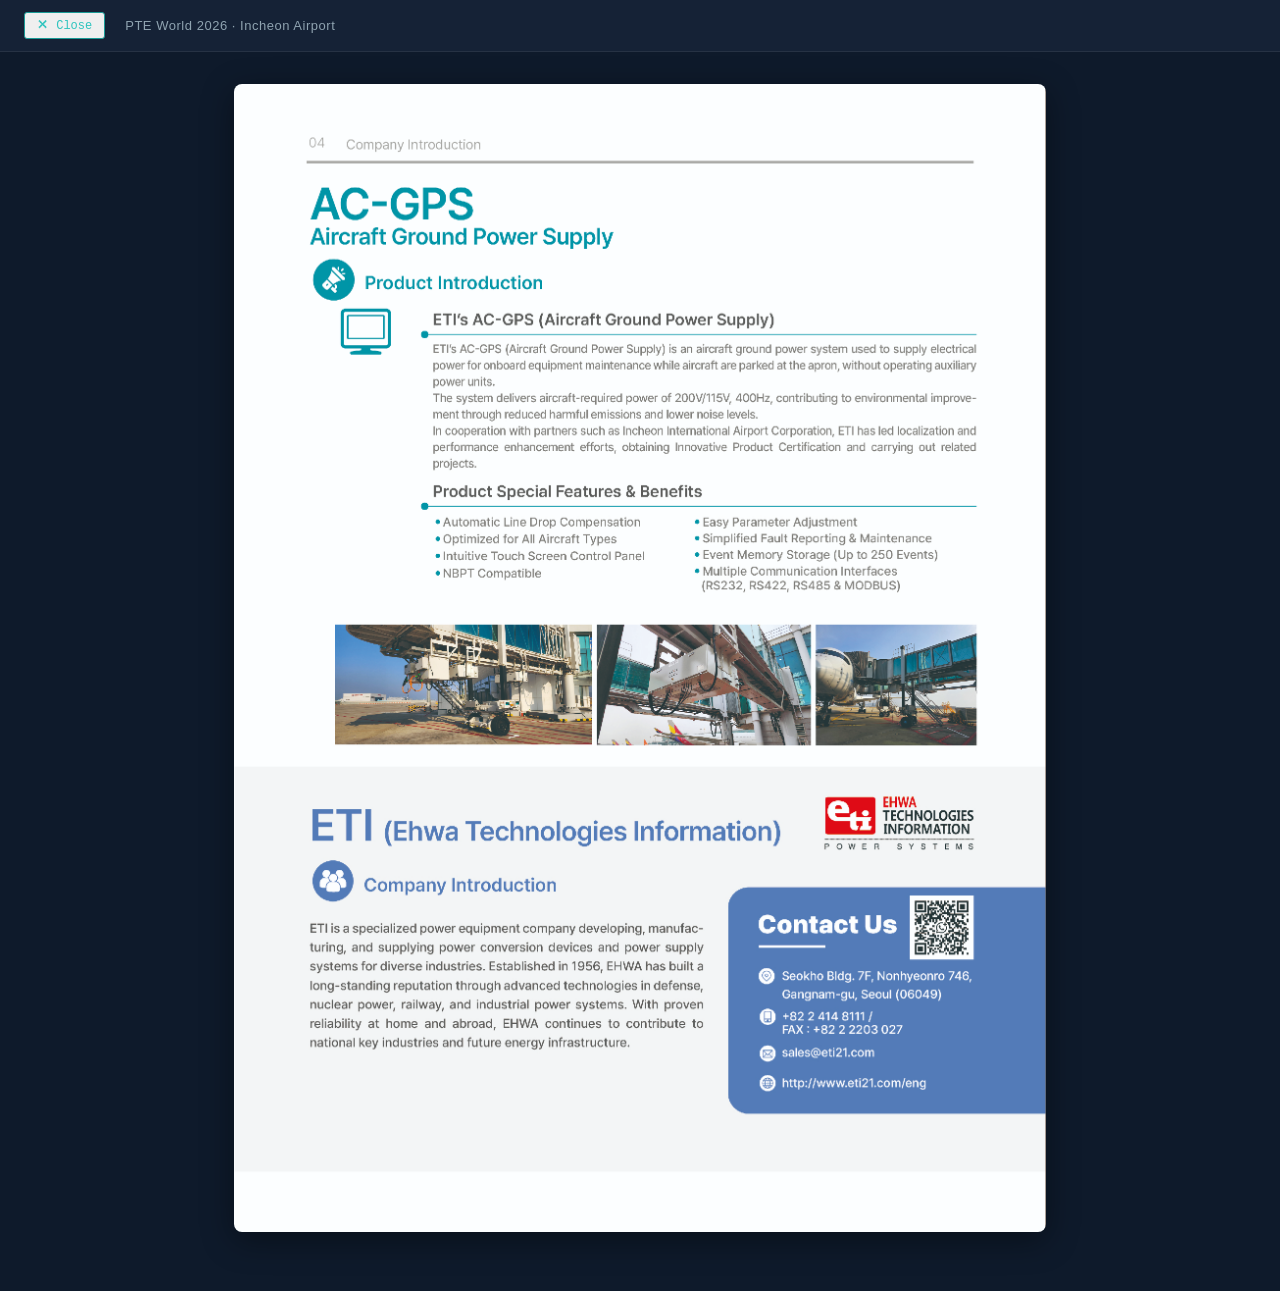
<file: detail/acgps.html>
<!DOCTYPE html>
<html lang="ko">
<head>
  <meta charset="UTF-8" />
  <meta name="viewport" content="width=device-width, initial-scale=1.0" />
  <title>AC-GPS · PTE World 2026</title>
  <link rel="stylesheet" href="../detail.css" />
</head>
<body>
  <header class="detail-header">
    <button onclick="window.close()" class="back-btn">✕ Close</button>
    <span class="header-title">PTE World 2026 · Incheon Airport</span>
  </header>
  <main class="detail-main">
    <img src="../images/acgps.jpeg" alt="AC-GPS" />
  </main>
</body>
</html>
</file>
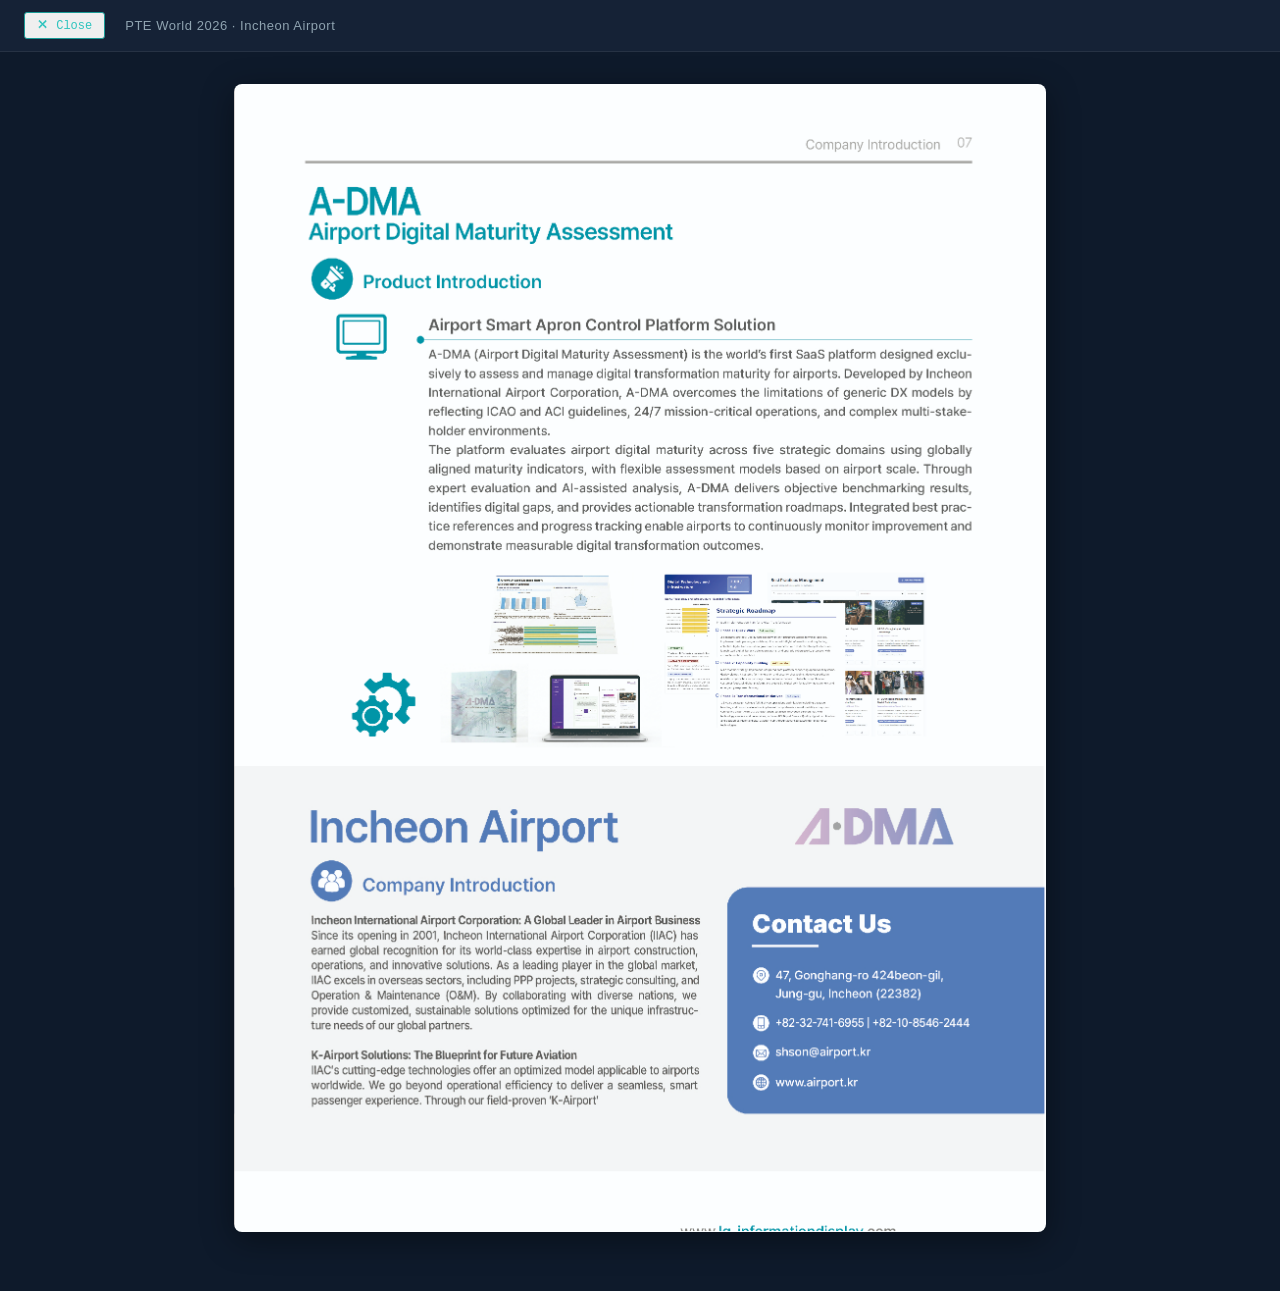
<file: detail/adma.html>
<!DOCTYPE html>
<html lang="ko">
<head>
  <meta charset="UTF-8" />
  <meta name="viewport" content="width=device-width, initial-scale=1.0" />
  <title>A-DMA · PTE World 2026</title>
  <link rel="stylesheet" href="../detail.css" />
</head>
<body>
  <header class="detail-header">
    <button onclick="window.close()" class="back-btn">✕ Close</button>
    <span class="header-title">PTE World 2026 · Incheon Airport</span>
  </header>
  <main class="detail-main">
    <img src="../images/adma.jpeg" alt="A-DMA" />
  </main>
</body>
</html>
</file>
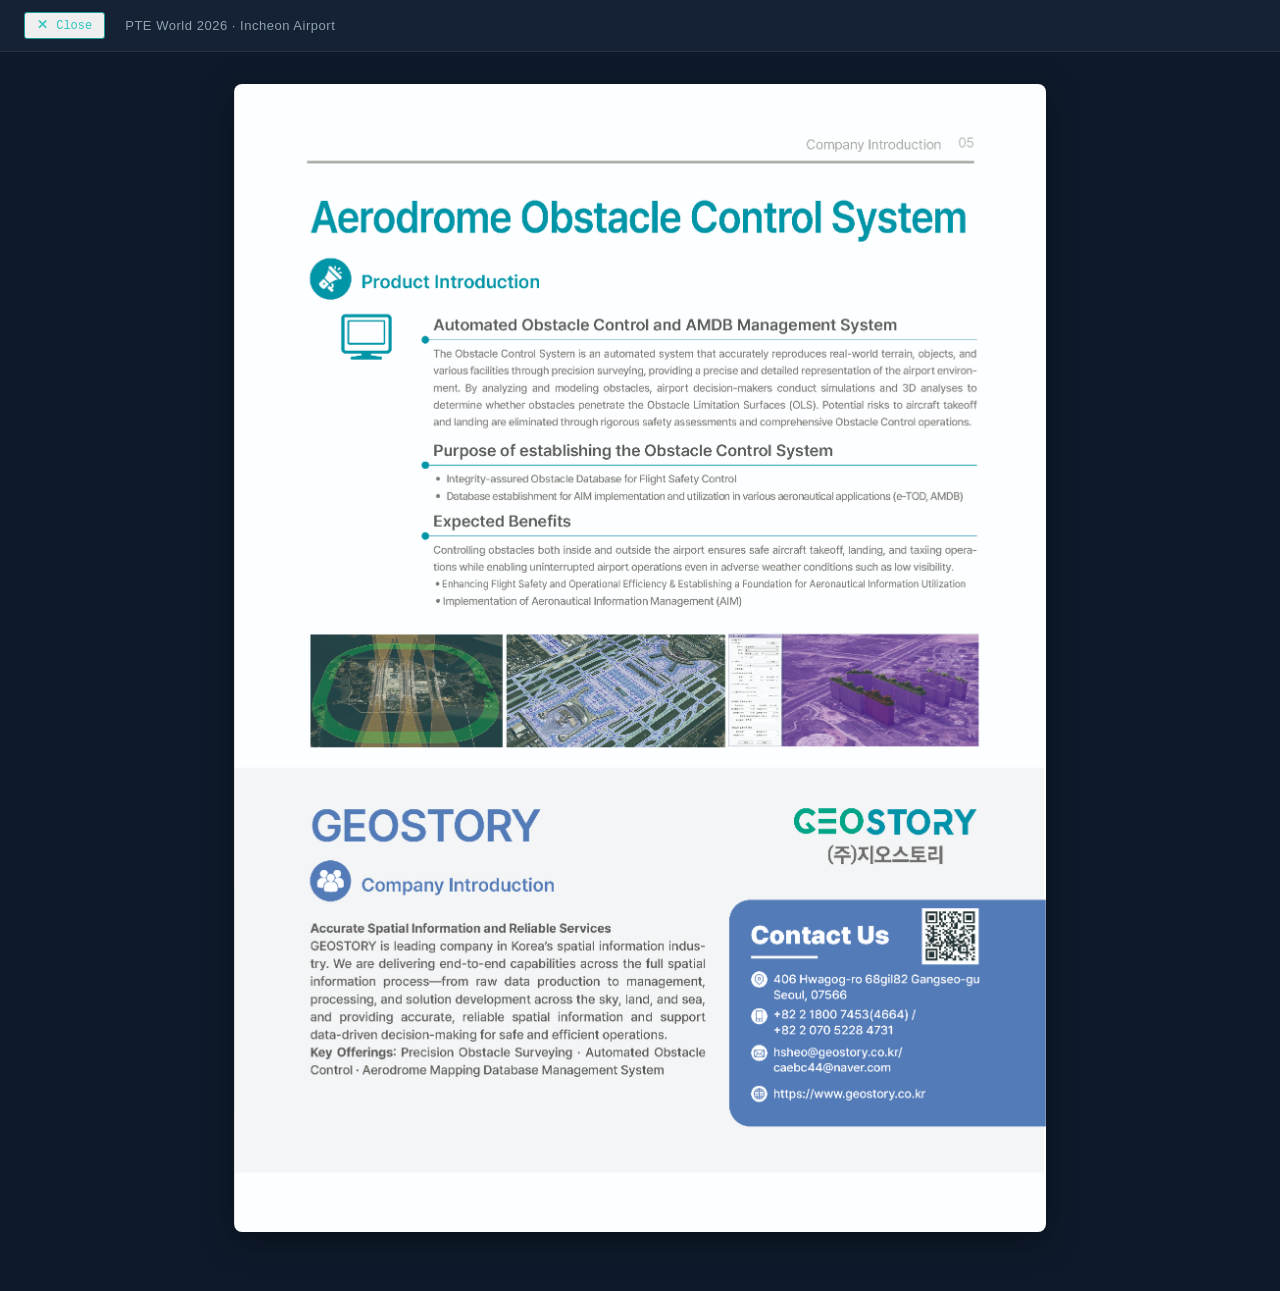
<file: detail/aerodrome.html>
<!DOCTYPE html>
<html lang="ko">
<head>
  <meta charset="UTF-8" />
  <meta name="viewport" content="width=device-width, initial-scale=1.0" />
  <title>Aerodrome Obstacle Control System · PTE World 2026</title>
  <link rel="stylesheet" href="../detail.css" />
</head>
<body>
  <header class="detail-header">
    <button onclick="window.close()" class="back-btn">✕ Close</button>
    <span class="header-title">PTE World 2026 · Incheon Airport</span>
  </header>
  <main class="detail-main">
    <img src="../images/aerodrome.jpeg" alt="Aerodrome Obstacle Control System" />
  </main>
</body>
</html>
</file>
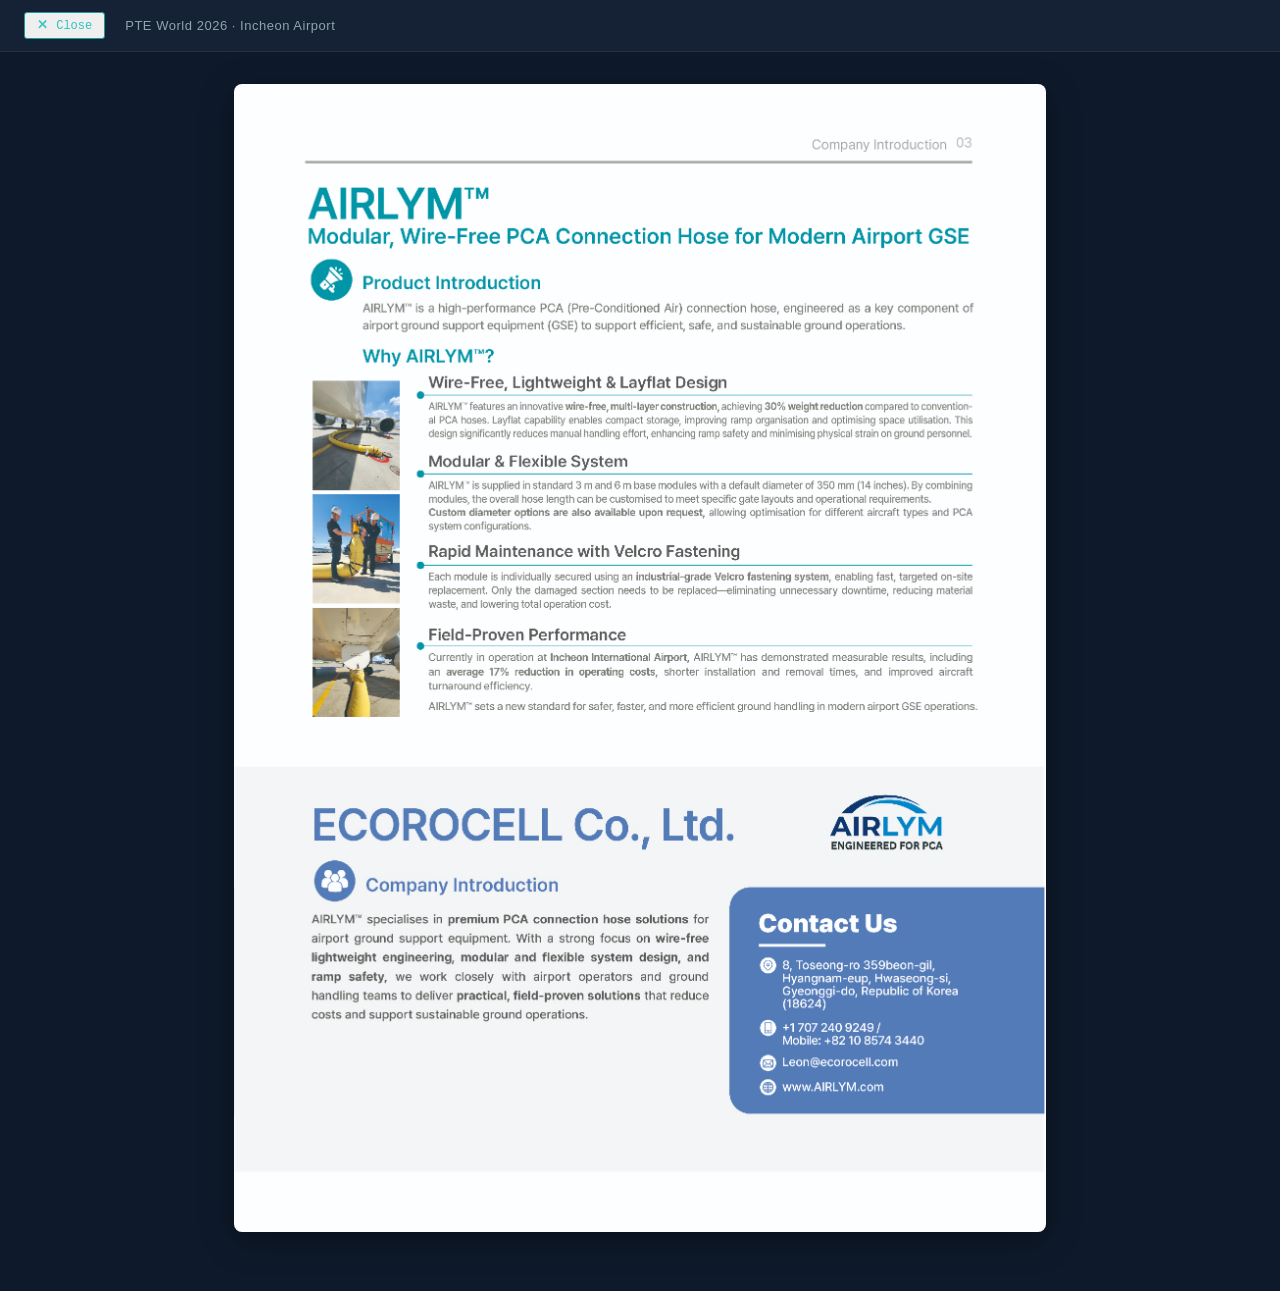
<file: detail/airlym.html>
<!DOCTYPE html>
<html lang="ko">
<head>
  <meta charset="UTF-8" />
  <meta name="viewport" content="width=device-width, initial-scale=1.0" />
  <title>AIRLYM™ · PTE World 2026</title>
  <link rel="stylesheet" href="../detail.css" />
</head>
<body>
  <header class="detail-header">
    <button onclick="window.close()" class="back-btn">✕ Close</button>
    <span class="header-title">PTE World 2026 · Incheon Airport</span>
  </header>
  <main class="detail-main">
    <img src="../images/airlym.jpeg" alt="AIRLYM™" />
  </main>
</body>
</html>
</file>
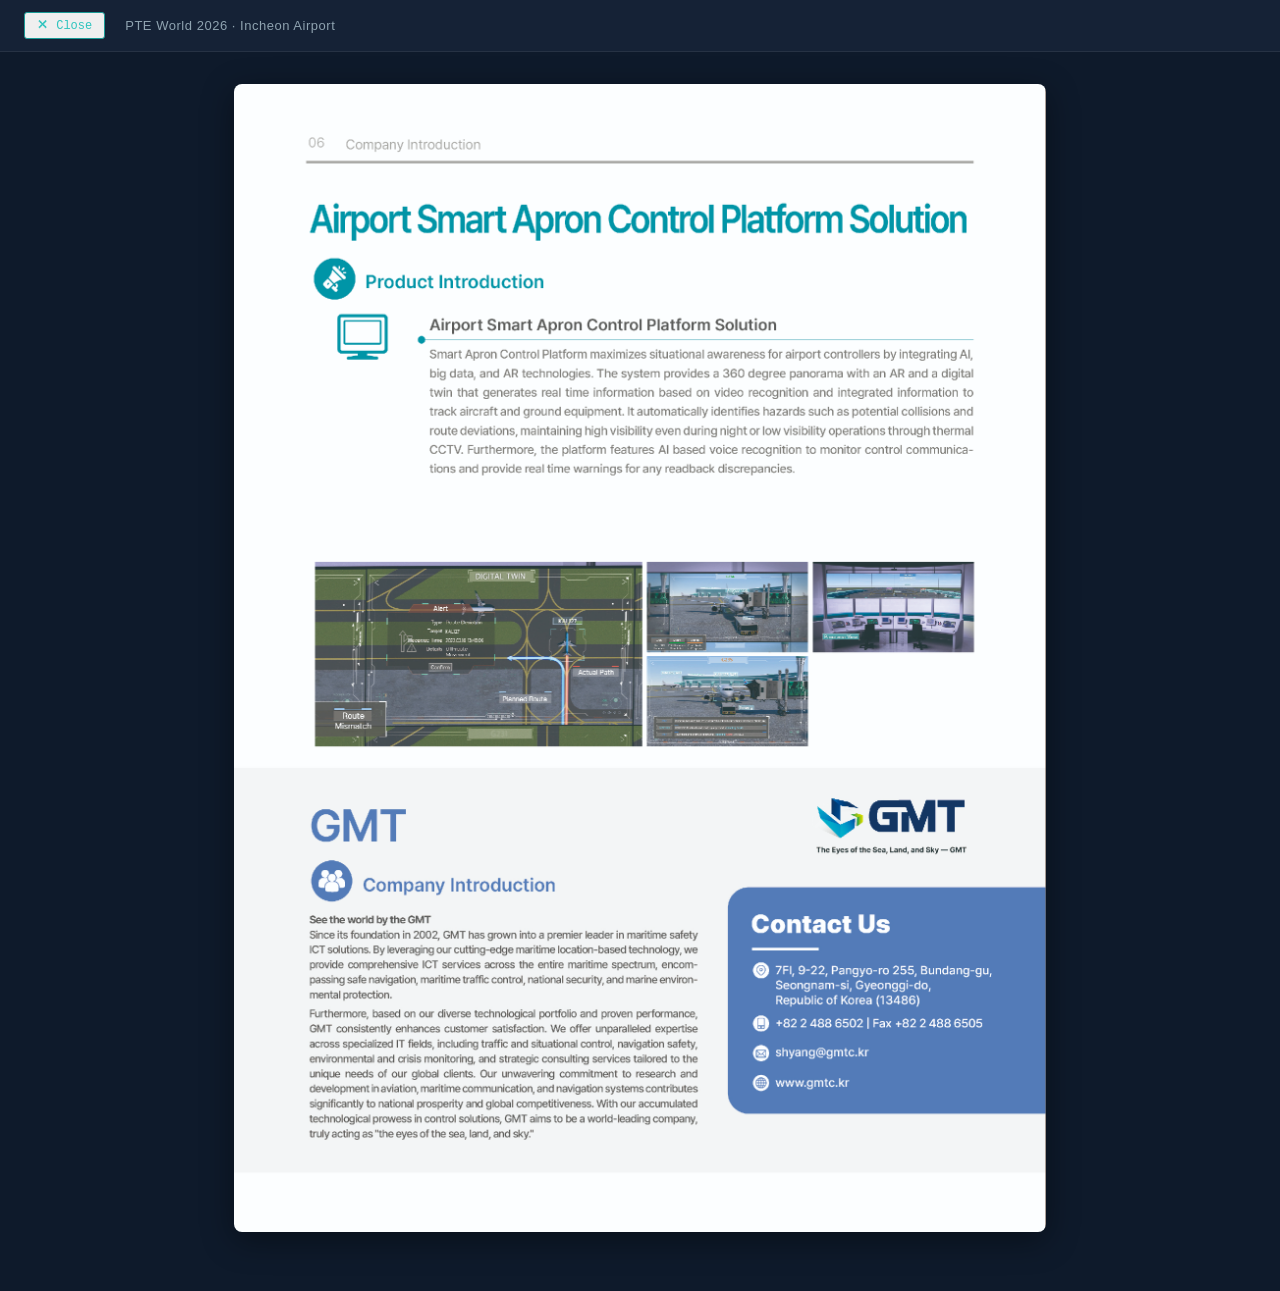
<file: detail/apron.html>
<!DOCTYPE html>
<html lang="ko">
<head>
  <meta charset="UTF-8" />
  <meta name="viewport" content="width=device-width, initial-scale=1.0" />
  <title>Airport Smart Apron Control Platform Solution · PTE World 2026</title>
  <link rel="stylesheet" href="../detail.css" />
</head>
<body>
  <header class="detail-header">
    <button onclick="window.close()" class="back-btn">✕ Close</button>
    <span class="header-title">PTE World 2026 · Incheon Airport</span>
  </header>
  <main class="detail-main">
    <img src="../images/apron.jpeg" alt="Airport Smart Apron Control Platform Solution" />
  </main>
</body>
</html>
</file>
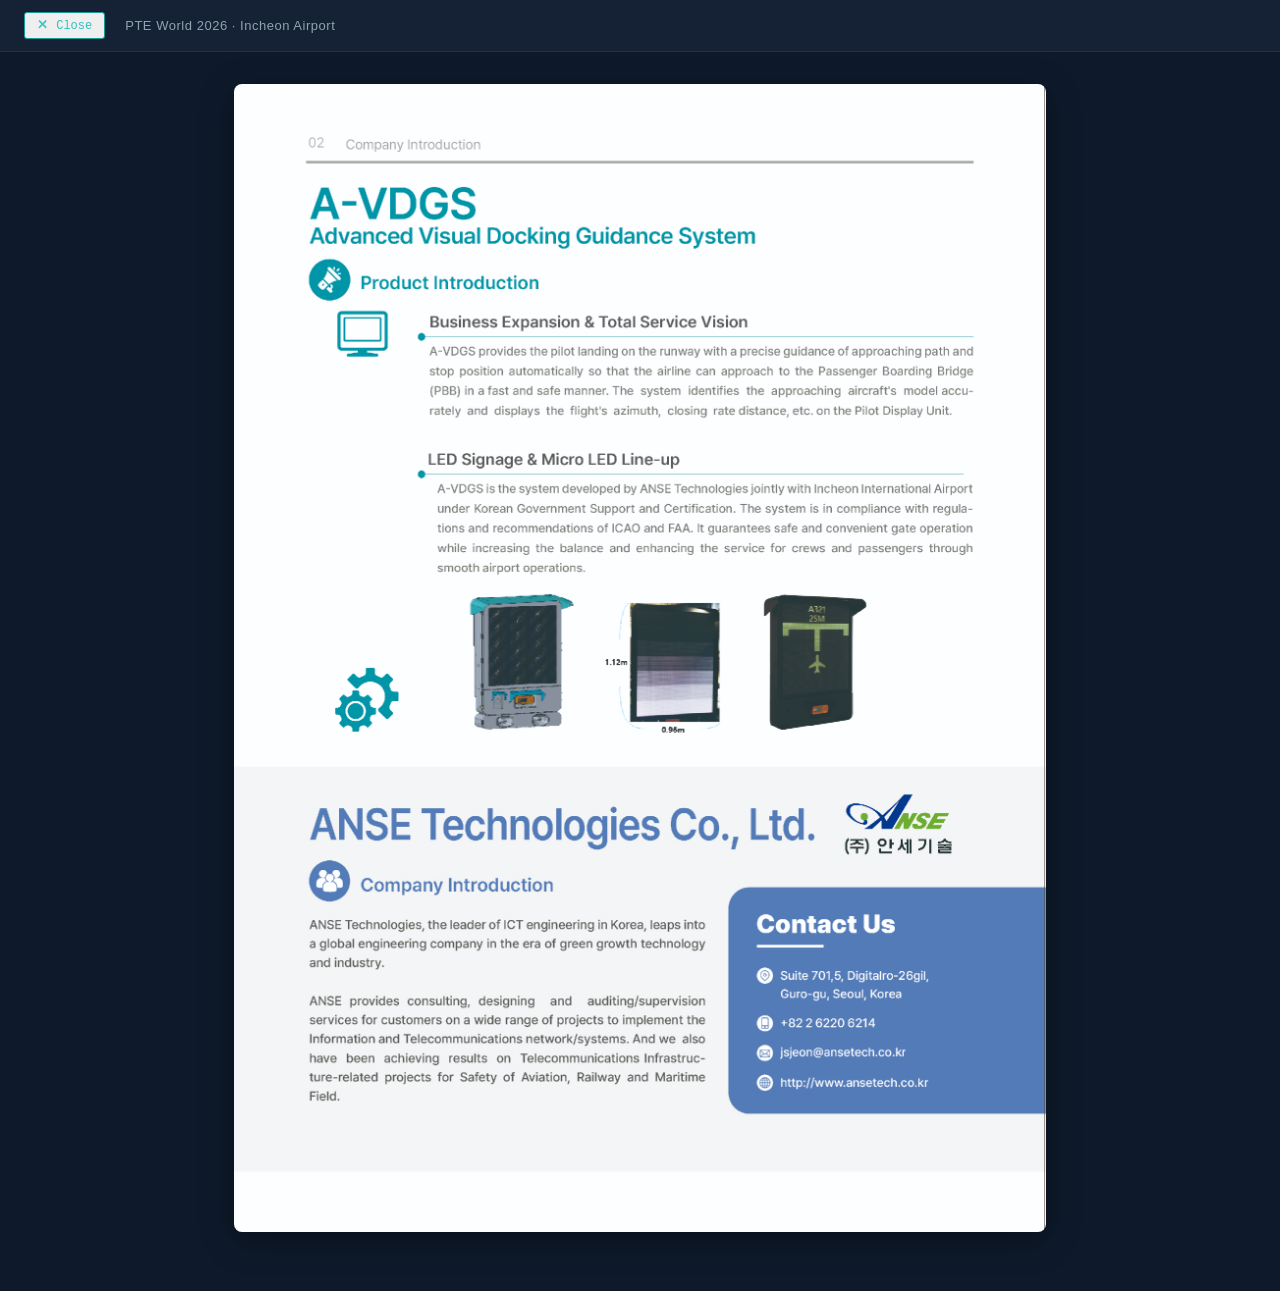
<file: detail/avdgs.html>
<!DOCTYPE html>
<html lang="ko">
<head>
  <meta charset="UTF-8" />
  <meta name="viewport" content="width=device-width, initial-scale=1.0" />
  <title>A-VDGS · PTE World 2026</title>
  <link rel="stylesheet" href="../detail.css" />
</head>
<body>
  <header class="detail-header">
    <button onclick="window.close()" class="back-btn">✕ Close</button>
    <span class="header-title">PTE World 2026 · Incheon Airport</span>
  </header>
  <main class="detail-main">
    <img src="../images/avdgs.jpeg" alt="A-VDGS" />
  </main>
</body>
</html>
</file>
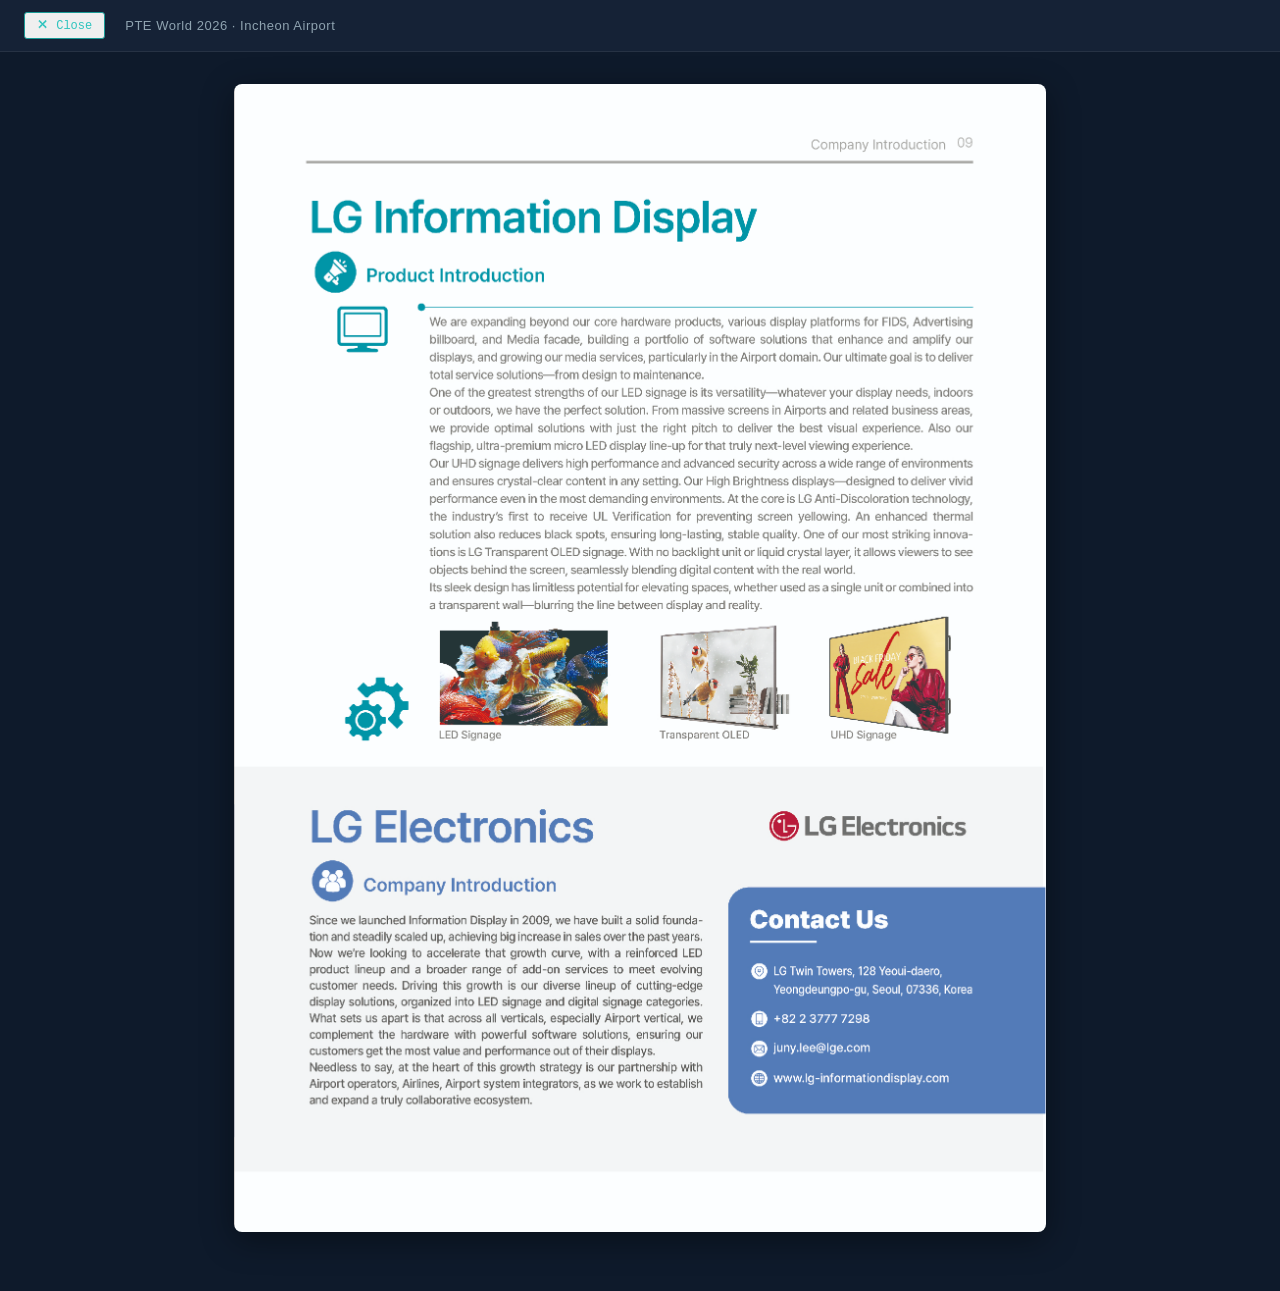
<file: detail/lguhd.html>
<!DOCTYPE html>
<html lang="ko">
<head>
  <meta charset="UTF-8" />
  <meta name="viewport" content="width=device-width, initial-scale=1.0" />
  <title>LG UHD Signage · PTE World 2026</title>
  <link rel="stylesheet" href="../detail.css" />
</head>
<body>
  <header class="detail-header">
    <button onclick="window.close()" class="back-btn">✕ Close</button>
    <span class="header-title">PTE World 2026 · Incheon Airport</span>
  </header>
  <main class="detail-main">
    <img src="../images/lguhd.jpeg" alt="LG UHD Signage" />
  </main>
</body>
</html>
</file>
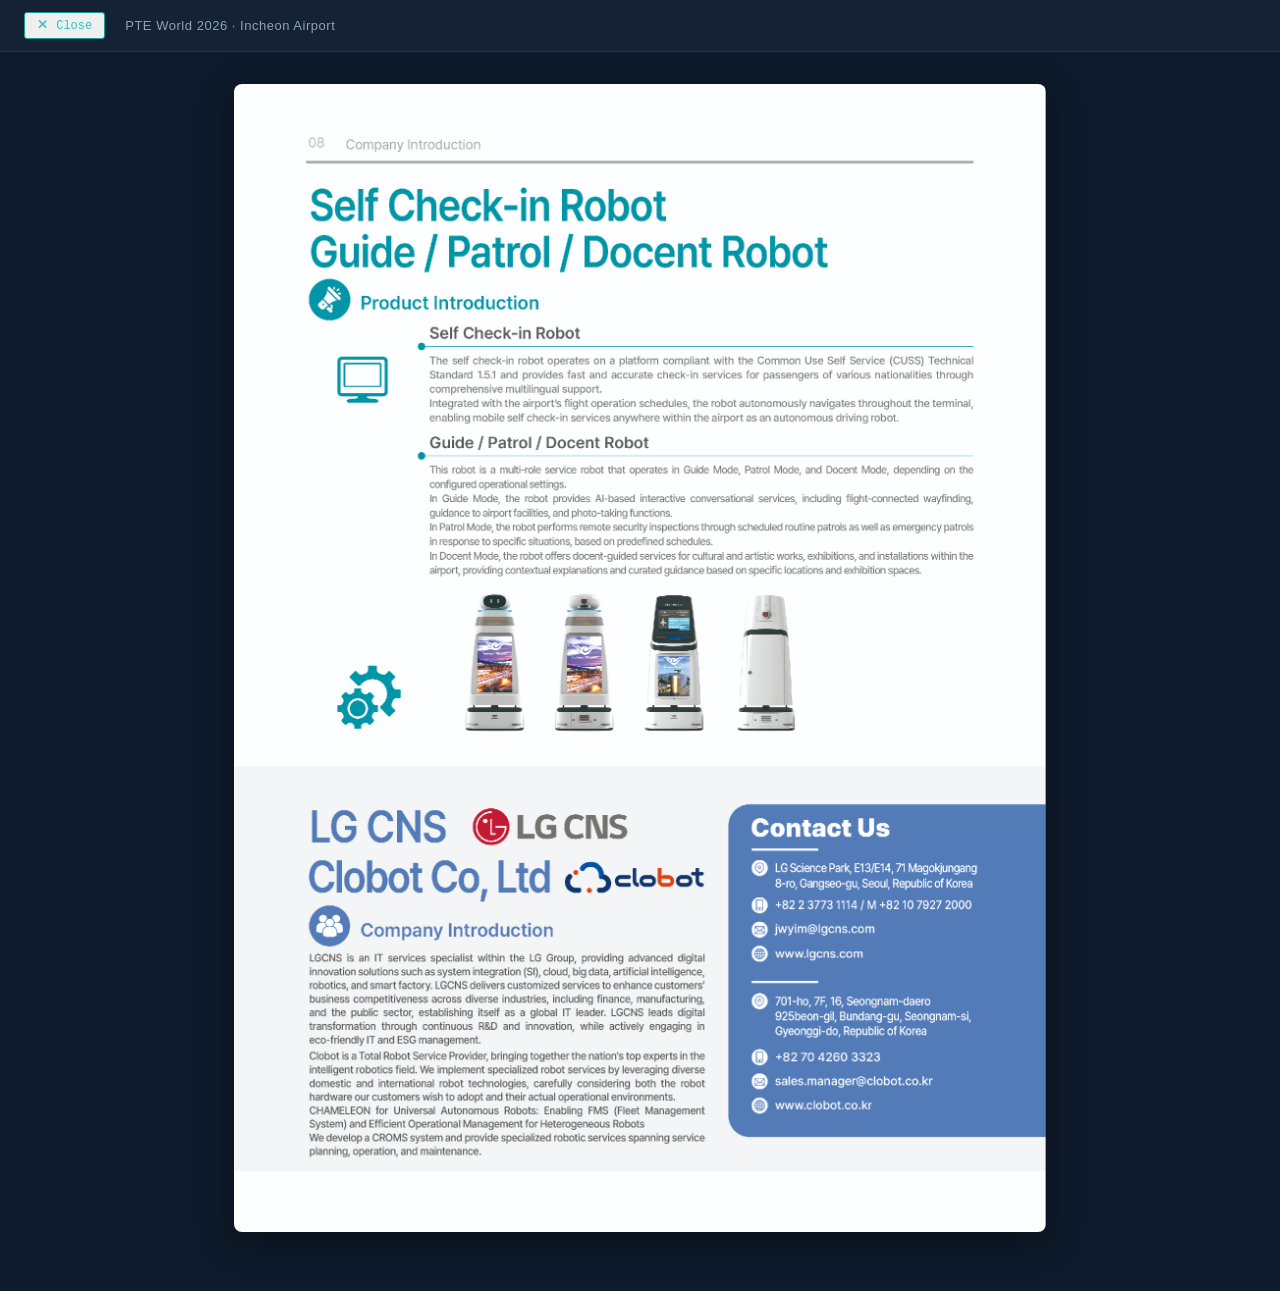
<file: detail/selfcheckin.html>
<!DOCTYPE html>
<html lang="ko">
<head>
  <meta charset="UTF-8" />
  <meta name="viewport" content="width=device-width, initial-scale=1.0" />
  <title>Self Check-in Robot · PTE World 2026</title>
  <link rel="stylesheet" href="../detail.css" />
</head>
<body>
  <header class="detail-header">
    <button onclick="window.close()" class="back-btn">✕ Close</button>
    <span class="header-title">PTE World 2026 · Incheon Airport</span>
  </header>
  <main class="detail-main">
    <img src="../images/selfcheckin.jpeg" alt="Self Check-in Robot" />
  </main>
</body>
</html>
</file>
<file: detail.css>
/* =========================================================
   PTE World 2026 – Product Detail Page Style
   ========================================================= */

:root {
  --teal:       #1a9b96;
  --teal-light: #2ec4be;
  --navy:       #0e1a2b;
  --navy-mid:   #152236;
  --white:      #f5f9fa;
  --gray:       #8fa3b0;
  --font-ui:    'DM Sans', sans-serif;
  --font-mono:  'Space Mono', monospace;
}

*, *::before, *::after { box-sizing: border-box; margin: 0; padding: 0; }

html, body {
  font-family: var(--font-ui);
  background: var(--navy);
  color: var(--white);
  min-height: 100vh;
}

/* ── Header ─────────────────────────────────────────── */
.detail-header {
  position: sticky;
  top: 0;
  z-index: 100;
  background: var(--navy-mid);
  border-bottom: 1px solid rgba(255,255,255,0.07);
  display: flex;
  align-items: center;
  gap: 20px;
  padding: 12px 24px;
}

.back-btn {
  font-family: var(--font-mono);
  font-size: 12px;
  color: var(--teal-light);
  text-decoration: none;
  border: 1px solid var(--teal);
  padding: 5px 12px;
  border-radius: 3px;
  transition: background 0.2s;
  white-space: nowrap;
}

.back-btn:hover {
  background: rgba(26,155,150,0.18);
}

.header-title {
  font-size: 13px;
  color: var(--gray);
  letter-spacing: 0.04em;
}

/* ── Main ────────────────────────────────────────────── */
.detail-main {
  max-width: 860px;
  margin: 0 auto;
  padding: 32px 24px 60px;
}

.detail-main img {
  display: block;
  width: 100%;
  height: auto;
  border-radius: 8px;
  box-shadow: 0 8px 32px rgba(0,0,0,0.4);
}

/* ── Responsive ──────────────────────────────────────── */
@media (max-width: 600px) {
  .detail-main { padding: 16px 12px 40px; }
  .header-title { display: none; }
}
</file>
